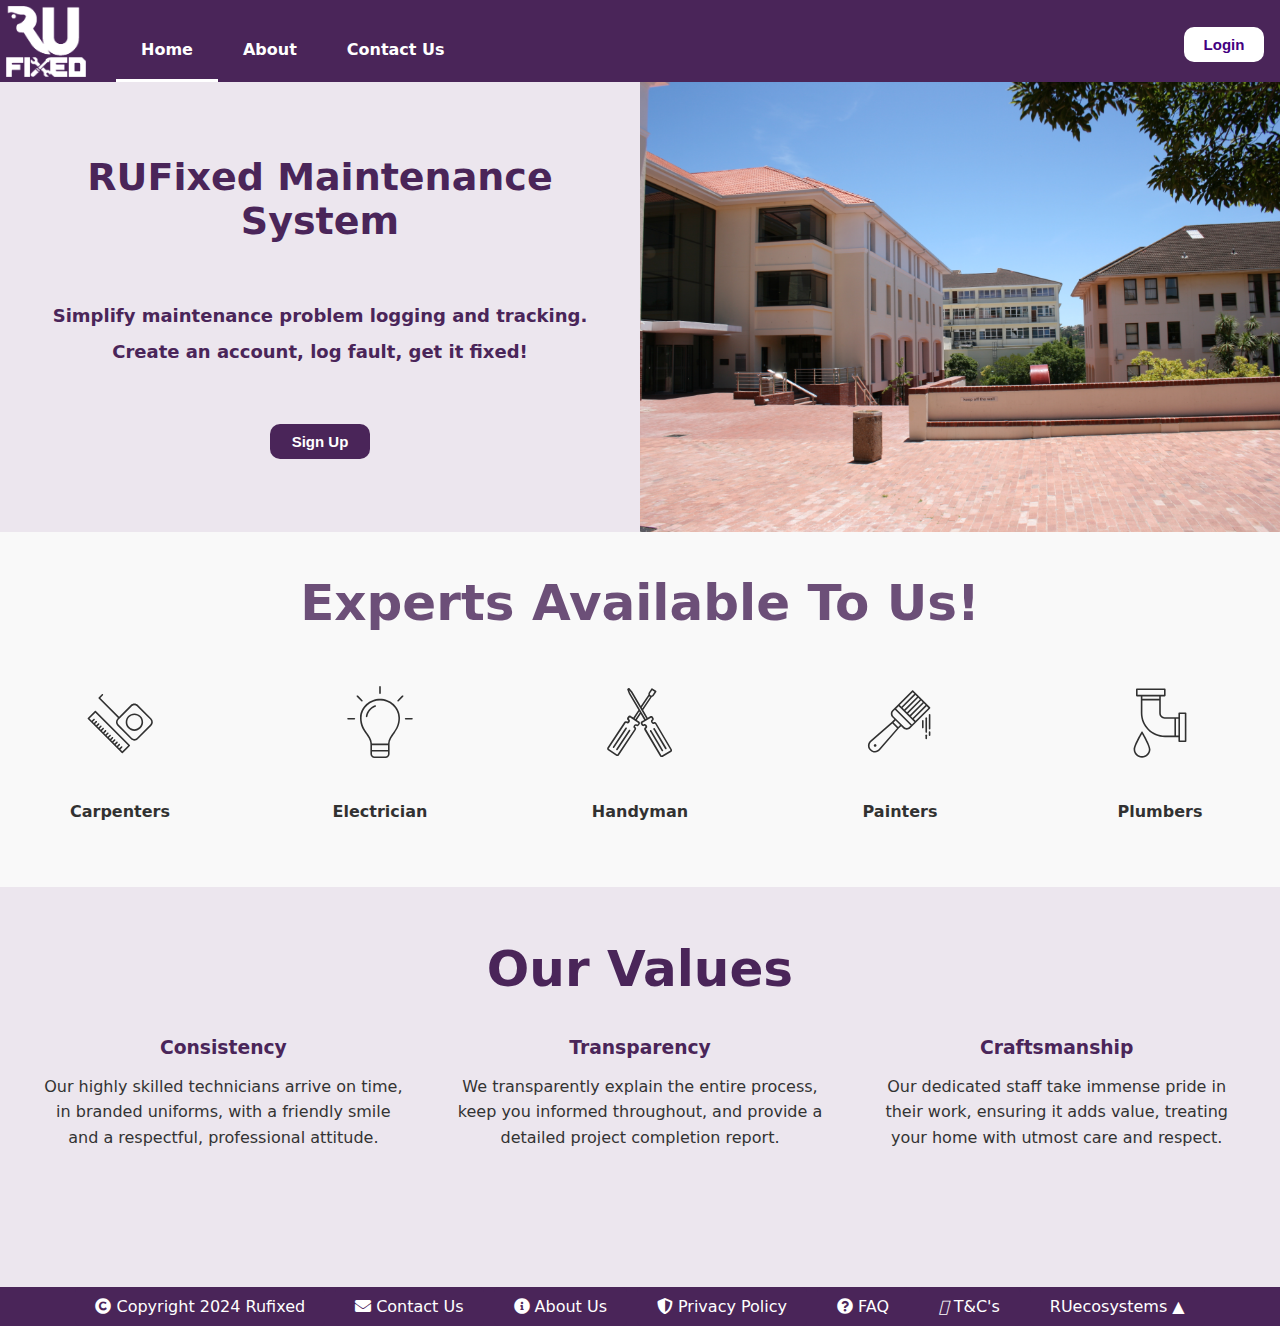
<file: index.html>
<!DOCTYPE html>
<html lang="en">

    <head>
        <meta charset="UTF-8">
        <meta name="viewport" content="width=device-width, initial-scale=1.0">
        <title>Home | RUfixed</title>
        <link rel="stylesheet" href="https://cdnjs.cloudflare.com/ajax/libs/font-awesome/5.15.4/css/all.min.css">
        <link rel="stylesheet" href="CSS/index.css">
        <script src="JS/script.js"></script>
        <link rel="icon" type="image/x-icon" href="images/rufixedlogo.png">
    </head>

    <body>
        <div id="loader" class="loader"></div>
        <!-- header start -->
        <header class="Header">
            <p class="toCenter"><a href="index.html"><img src="images/rufixedlogo.png" style="width: 80px; height:71px; padding-bottom: 1px;"></a></p>
            <div class="page-links">
                <div class="links"><a href="index.html"class="active">Home</a></div>
                <div class="links"><a href="about.html">About</a></div>
                <div class="links"><a href="contact.html">Contact Us</a></div>
                
            </div>
            <div class="hamburger">
                <input type="checkbox" id="check">
                <label for="check" class="checkbtn">
                  <i class="fas fa-bars"></i>
                </label>
                <div class="nav-mobile">
                  <a href="index.html">Home</a>
                  <a href="about.html">About</a>
                  <a href="contact.html">Contact Us</a>
                  <a href="log in/login.php">Login</a>
                </div>
            </div>
            <button class="log-in" onclick="window.location.href='log in/login.php'">Login</button>
        </header>
            
        </div>
    </header>
    <!-- header end -->

    <section class="Banner">
        <!-- text container -->
        <div class="Banner-text">
            <h1>RUFixed Maintenance <br> System</h1>
            <p>
                <b>
                    Simplify maintenance problem logging and tracking. <br><br>
                    Create an account, log fault, get it fixed!
                </b>
            </p>
            <!-- Sign up banner button  -->
            <button class="Sign-up"><a href="log in/signup/signup.html">Sign Up</a></button>
        </div>

        <!-- Carousel container -->
        <div class="carousel-container">
            <div class="carousel-images">
                <!-- Individual images in the carousel -->
                <img src="images/Rhodes Picture1.jpg" width="800" height="342"
                    alt="Image 1">
                <img src="images/Rhodes Picture2.jpeg" width="800" height="342"
                    alt="Image 2">
                <img src="images/Rhodes Picture3.jpg" width="800" height="342"
                    alt="Image 3">
            </div>
        </div>

    </section>
    <!-- banner end -->

    <!-- experts section below banner -->
    <section class="Expert">
        <h2 id="Heading">Experts Available To Us!</h2>
        <div class="Expert1">
            <div class="experts"><img src="images/carpenter.svg" alt="carpenter"
                    width=100px
                    height=100px><br><p><strong>Carpenters</strong></p></div>
            <div class="experts"><img src="images/electrician..svg"
                    alt="electrician"
                    width=100px
                    height=100px><br><p><strong>Electrician</strong></p></div>
            <div class="experts"><img src="images/handyman.svg" alt="handyman"
                    width=100px
                    height=100px><br><p><strong>Handyman</strong></p></div>
            <div class="experts"><img src="images/painter.svg" alt="painter"
                    width=100px
                    height=100px><br><p><strong>Painters</strong></p></div>
            <div class="experts"><img src="images/plumber.svg" alt="plumbers"
                    width=100px
                    height=100px><br><p><strong>Plumbers</strong></p></div>
        </div>
    </section>
    <!-- end of experts section -->

    <!-- start of values section -->
    <section class="Values">
        <h1 id="Heading1"><b>Our Values</b></h1>
        <div class="Container">
            <div class="VAL">
                <h3>Consistency</h3>
                <p>Our highly skilled technicians arrive on time, in branded
                    uniforms, with a friendly smile and a respectful,
                    professional attitude.</p>
            </div>
            <div class="VAL">
                <h3>Transparency</h3>
                <p>We transparently explain the entire process, keep you
                    informed throughout, and provide a detailed project
                    completion report.</p>
            </div>
            <div class="VAL">
                <h3>Craftsmanship</h3>
                <p>Our dedicated staff take immense pride in their work,
                    ensuring it adds value, treating your home with utmost care
                    and respect.</p>
            </div>
        </div>
    </section>
    <!-- end of values section -->

    <!-- Footer Section -->
    <section class="footer">
        <footer><!-- Footer Section -->
            <div class="footer-container">
                <div class="footer-buttons">
                    <span class="footer-btn"><i class="fas fa-copyright"></i> Copyright 2024 Rufixed</span>
                    <a href="contact.html" class="footer-btn"><i class="fas fa-envelope"></i> Contact Us</a>
                    <a href="about.html" class="footer-btn"><i class="fas fa-info-circle"></i> About Us</a>
                    <a href="Privacy/privacy.html" class="footer-btn"><i class="fas fa-shield-alt"></i> Privacy Policy</a>
                    <a href="FAQ/faq.html" class="footer-btn"><i class="fas fa-question-circle"></i> FAQ</a>
                    <a href="tandc.html" class="footer-btn"><i class="fa-solid fa-book"></i>T&C's</a>
                    <div class="footer-dropdown">
                        <a href="#" class="footer-btn dropdown-btn">RUecosystems</a>
                        <div class="dropdown-content">
                            <a href="https://ross.ru.ac.za/">ROSS</a>
                            <a href="https://ruconnected.ru.ac.za/login/index2.php">RuConnected</a>
                            <a href="https://www.ru.ac.za/library/">RUlibrary</a>
                        </div>
                    </div>
                </div>
            </div>
    </section>
         <!--End of Footer-->

        <!--for the pictures on the img carousel add maintenance pictures -->
    </body>

</html>
</file>
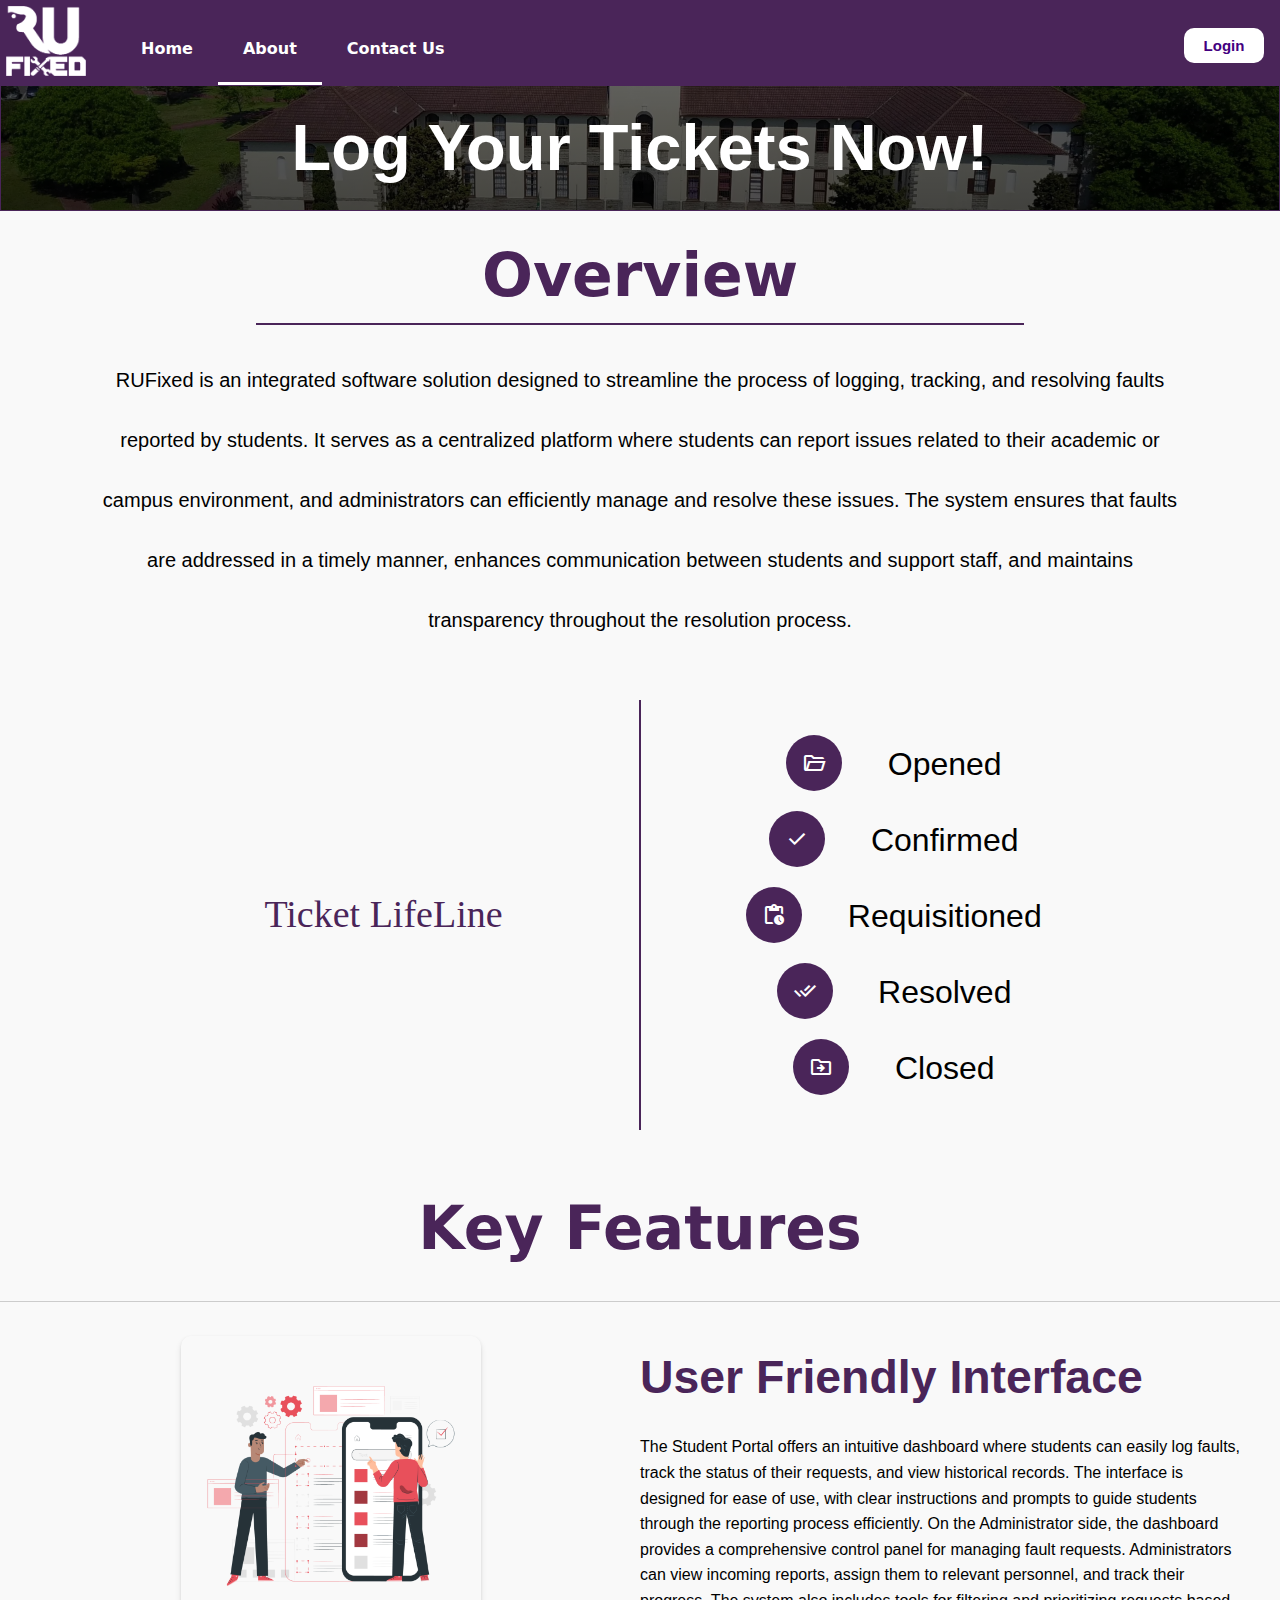
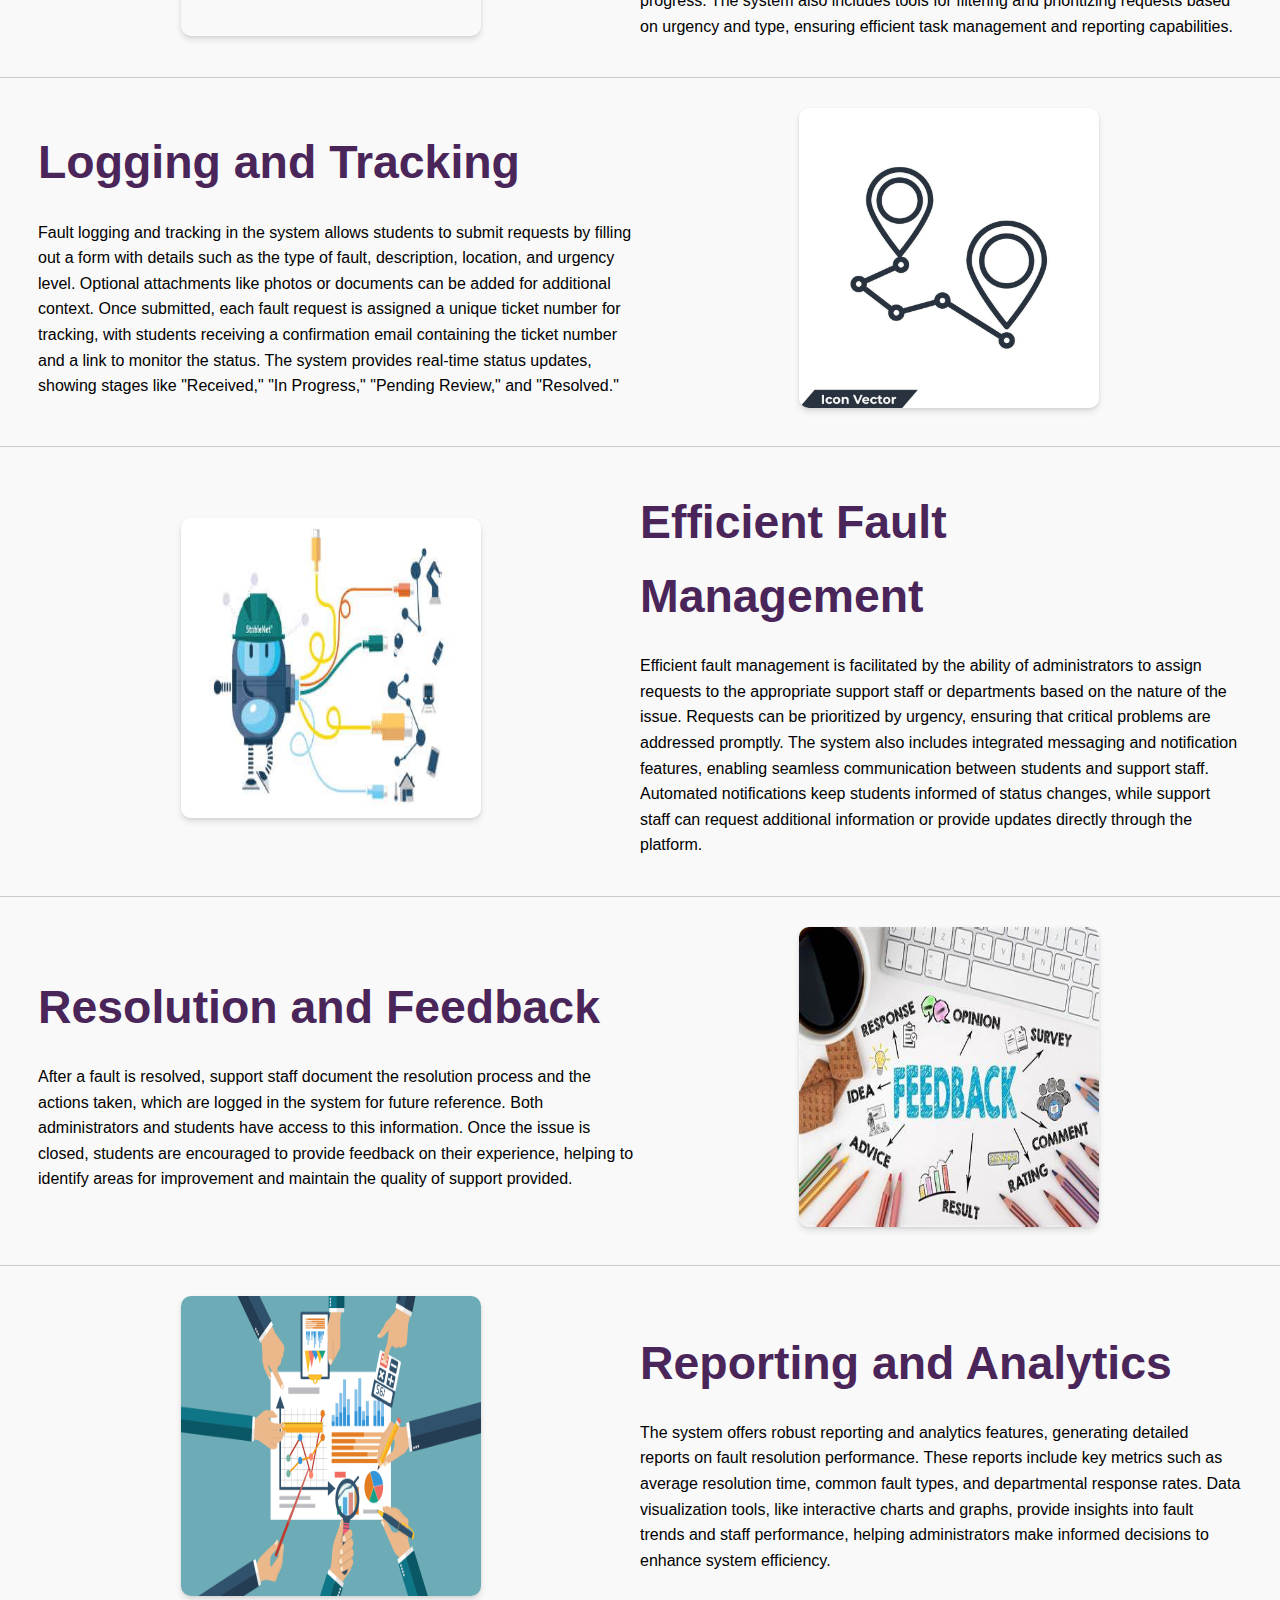
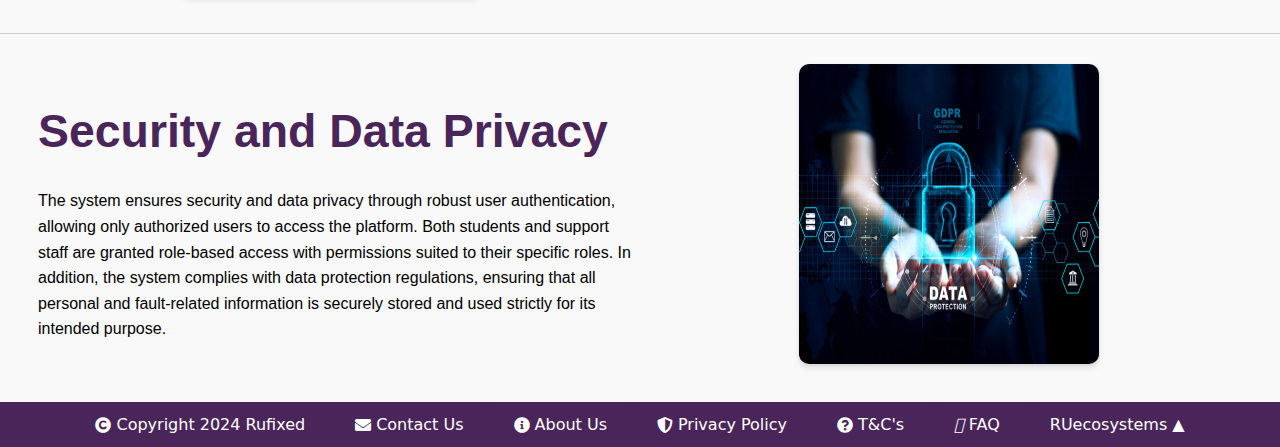
<file: about.html>
<!DOCTYPE html>
<html lang="en">
    <head>
        <meta charset="UTF-8">
        <meta name="viewport" content="width=device-width, initial-scale=1.0">
        <title>About | RUfixed</title>
        <link rel="stylesheet" href="https://cdnjs.cloudflare.com/ajax/libs/font-awesome/5.15.4/css/all.min.css">
        <link rel="stylesheet" href="https://fonts.googleapis.com/css2?family=Material+Symbols+Outlined:opsz,wght,FILL,GRAD@20..48,100..700,0..1,-50..200"/>
        <link rel="stylesheet" href="CSS/about.css">
        <link rel="stylesheet" href="CSS/index.css">
        <script src="JS/script.js"></script>
        <link rel="icon" type="image/x-icon" href="images/rufixedlogo.png">
    </head>
    <body>
        <div id="loader" class="loader"></div>
        <header class="Header">
            <p class="toCenter"><a href="index.html"><img src="images/rufixedlogo.png" style="width: 80px; height:71px; padding-bottom: 1px;"></a></p>
            <div class="page-links">
                <div class="links"><a href="index.html">Home</a></div>
                <div class="links"><a href="about.html"class="active">About</a></div>
                <div class="links"><a href="contact.html">Contact Us</a></div>
                
            </div>
            <div class="hamburger">
                <input type="checkbox" id="check">
                <label for="check" class="checkbtn">
                  <i class="fas fa-bars"></i>
                </label>
                <div class="nav-mobile">
                  <a href="index.html">Home</a>
                  <a href="about.html">About</a>
                  <a href="contact.html">Contact Us</a>
                  <a href="log in/login.php">Login</a>
                </div>
            </div>
            <button class="log-in" onclick="window.location.href='log in/login.php'">Login</button>
        </header>
        
        <section class="banner">
            <h1 id="bannerHead">Log Your Tickets Now!</h1>
        </section>

        <section>
            <div class="OverView">
                <h1 class="Heading">Overview</h1>
                <hr>
                <p id="text1">RUFixed is an integrated software solution
                    designed to streamline the process of logging, tracking, and
                    resolving faults reported by students. It serves as a
                    centralized platform where students can report issues
                    related to their academic or campus environment, and
                    administrators can efficiently manage and resolve these
                    issues. The system ensures that faults are addressed in a
                    timely manner, enhances communication between students and
                    support staff, and maintains transparency throughout the
                    resolution process.
                </p>
            </div>

            <section class="How">
                <h1>Ticket LifeLine</h1>
                <div class="spacer"></div>
                <div class="lifeline">
                    <div class="column">
                        <div class="steps">
                            <span class="material-symbols-outlined">folder_open</span>
                            <h1>Opened</h1>
                        </div>
                        <div class="steps">
                            <span class="material-symbols-outlined">check</span>
                            <h1>Confirmed</h1>
                        </div>
                        <div class="steps">
                            <span class="material-symbols-outlined">pending_actions</span>
                            <h1>Requisitioned</h1>
                        </div>
                        <div class="steps">
                            <span class="material-symbols-outlined">done_all</span>
                            <h1>Resolved</h1>
                        </div>
                        <div class="steps">
                            <span class="material-symbols-outlined">drive_file_move</span>
                            <h1>Closed</h1>
                        </div>
                    </div>
                </div>
            </section>

            <article class="Features">
                <h1 class="Heading">Key Features</h1>
                <br>
                <figure class="featurette">
                    <div class="featurette-image">
                        <img id = "Image1" src="images/UserFriendly.png">
                    </div>
                    <figcaption class="featurette-content">
                        <h1 class="featurette-heading">User Friendly Interface</h1>
                        <p>The Student Portal offers an intuitive dashboard
                            where students can easily log faults, track the
                            status of their requests, and view historical
                            records. The interface is designed for ease of use,
                            with clear instructions and prompts to guide
                            students through the reporting process efficiently.
                            On the Administrator side, the dashboard provides a
                            comprehensive control panel for managing fault
                            requests. Administrators can view incoming reports,
                            assign them to relevant personnel, and track their
                            progress. The system also includes tools for
                            filtering and prioritizing requests based on urgency
                            and type, ensuring efficient task management and
                            reporting capabilities.</p>
                    </figcaption>
                </figure>
                <figure class="featurette">
                    <figcaption class="featurette-content">
                        <h1 class="featurette-heading">Logging and Tracking</h1>
                        <p>Fault logging and tracking in the system allows
                            students to submit requests by filling out a form
                            with details such as the type of fault, description,
                            location, and urgency level. Optional attachments
                            like photos or documents can be added for additional
                            context. Once submitted, each fault request is
                            assigned a unique ticket number for tracking, with
                            students receiving a confirmation email containing
                            the ticket number and a link to monitor the status.
                            The system provides real-time status updates,
                            showing stages like "Received," "In Progress,"
                            "Pending Review," and "Resolved."</p>
                    </figcaption>
                    <div  class="featurette-image">
                        <img id = "Image1" src="images/tracking.jpg">
                    </div>

                </figure>

                <figure class="featurette">
                    <div  class="featurette-image">
                        <img id = "Image1" src="images/FAULT MANAGEMENT.jpg"
                            alt="Fault management">
                    </div>
                    <figcaption class="featurette-content">
                        <h1 class="featurette-heading">Efficient Fault Management</h1>
                        <p>Efficient fault management is facilitated by the
                            ability of administrators to assign requests to the
                            appropriate support staff or departments based on
                            the nature of the issue. Requests can be prioritized
                            by urgency, ensuring that critical problems are
                            addressed promptly. The system also includes
                            integrated messaging and notification features,
                            enabling seamless communication between students and
                            support staff. Automated notifications keep students
                            informed of status changes, while support staff can
                            request additional information or provide updates
                            directly through the platform.</p>
                    </figcaption>
                </figure>
                <figure class="featurette">
                    <figcaption class="featurette-content">
                        <h1 class="featurette-heading">Resolution and Feedback</h1>
                        <p>
                            After a fault is resolved, support staff document
                            the resolution process and the actions taken, which
                            are logged in the system for future reference. Both
                            administrators and students have access to this
                            information. Once the issue is closed, students are
                            encouraged to provide feedback on their experience,
                            helping to identify areas for improvement and
                            maintain the quality of support provided.
                        </p>
                    </figcaption>
                    <div  class="featurette-image">
                        <img id = "Image1" src="images/feedback.jpeg" alt="feedback">
                    </div>
                </figure>
                <figure class="featurette">
                    <div  class="featurette-image">
                        <img id = "Image1" src="images/reporting.png"
                            alt="Reporting and analytics">
                    </div>
                    <figcaption class="featurette-content">
                        <h1 class="featurette-heading">Reporting and Analytics</h1>
                        <p>The system offers robust reporting and analytics
                            features, generating detailed reports on fault
                            resolution performance. These reports include key
                            metrics such as average resolution time, common
                            fault types, and departmental response rates. Data
                            visualization tools, like interactive charts and
                            graphs, provide insights into fault trends and staff
                            performance, helping administrators make informed
                            decisions to enhance system efficiency.</p>

                    </figcaption>
                </figure>
                <figure class="featurette">
                    <figcaption class="featurette-content">
                        <h1 class="featurette-heading">Security and Data Privacy</h1>
                        <p>The system ensures security and data privacy through
                            robust user authentication, allowing only authorized
                            users to access the platform. Both students and
                            support staff are granted role-based access with
                            permissions suited to their specific roles. In
                            addition, the system complies with data protection
                            regulations, ensuring that all personal and
                            fault-related information is securely stored and
                            used strictly for its intended purpose.</p>
                    </figcaption>
                
                <div class="featurette-image">
                    <img id = "Image1" src="images/private.jpg" alt="Protection">
                </div>
            </figure>
            </article>

        </section>

        <section class="footer">
            <footer><!-- Footer Section -->
                <div class="footer-container">
                    <div class="footer-buttons">
                        <a href="#" class="footer-btn"><i class="fas fa-copyright"></i> Copyright 2024 Rufixed</a>
                        <a href="contact.html" class="footer-btn"><i class="fas fa-envelope"></i> Contact Us</a>
                        <a href="about.html" class="footer-btn"><i class="fas fa-info-circle"></i> About Us</a>
                        <a href="Privacy/privacy.html" class="footer-btn"><i class="fas fa-shield-alt"></i> Privacy Policy</a>
                        <a href="tandc.html" class="footer-btn"><i class="fas fa-question-circle"></i> T&C's</a>                       
                        <a href="FAQ/faq.html" class="footer-btn"><i class="fa-solid fa-book"></i> FAQ</a>                       
                        <div class="footer-dropdown">
                            <a href="#" class="footer-btn dropdown-btn">RUecosystems</a>
                            <div class="dropdown-content">
                                <a href="https://ross.ru.ac.za/">ROSS</a>
                                <a href="https://ruconnected.ru.ac.za/login/index2.php">RuConnected</a>
                                <a href="https://www.ru.ac.za/library/">RUlibrary</a>
                            </div>
                        </div>
                    </div>
                </div>
        </section>

        </body>
    </html>
</file>
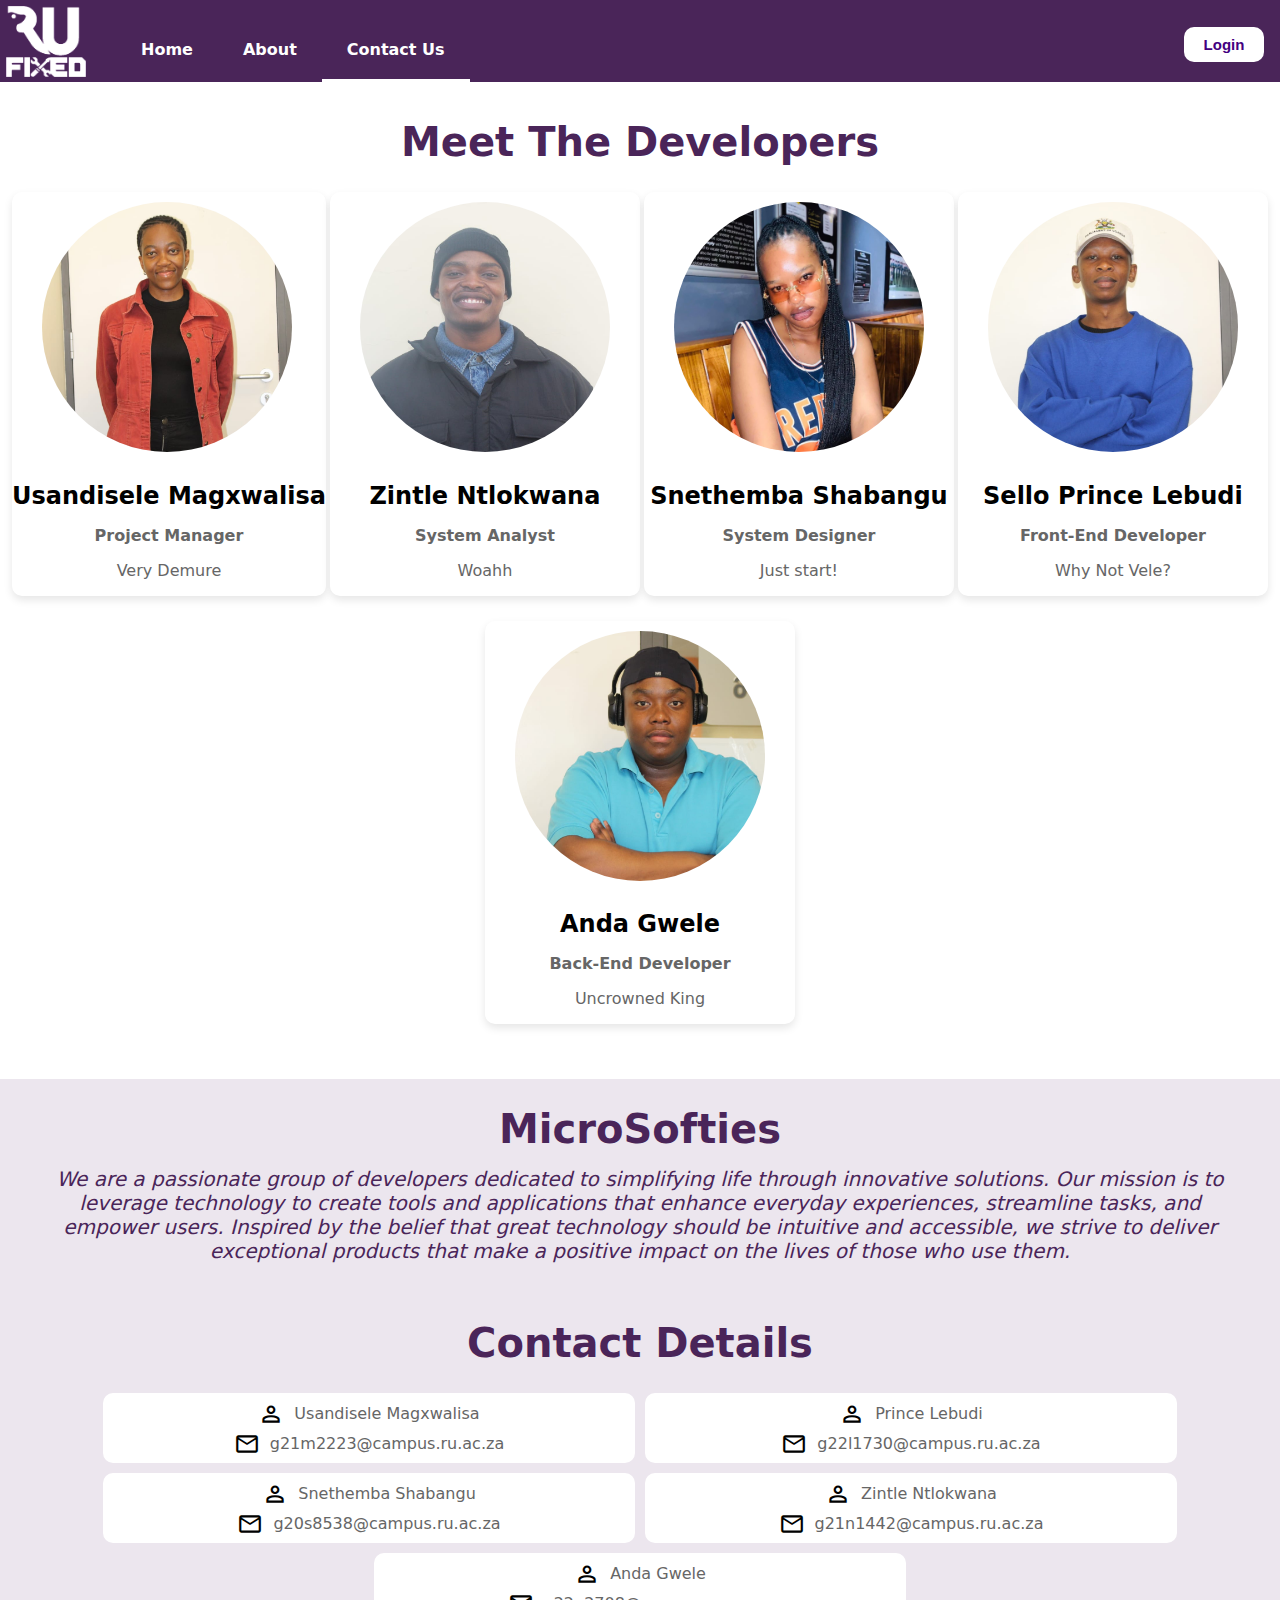
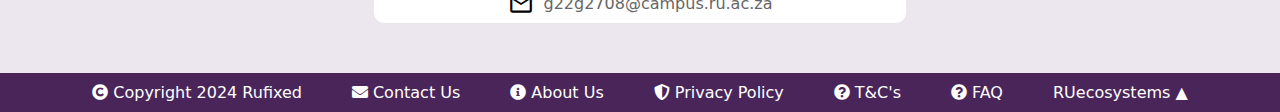
<file: contact.html>
<!DOCTYPE html>
<html>
<head>
    <meta charset="UTF-8">
    <meta name="viewport" content="width=device-width, initial-scale=1.0">
    <title>Contact Us | RUfixed</title>
    <link rel="stylesheet" href="CSS/index.css">
    <link rel="stylesheet" href="CSS/contact.css">
    <link rel="stylesheet" href="https://cdnjs.cloudflare.com/ajax/libs/font-awesome/5.15.4/css/all.min.css">
    <link rel="stylesheet" href="https://fonts.googleapis.com/css2?family=Material+Symbols+Outlined:opsz,wght,FILL,GRAD@20..48,100..700,0..1,-50..200" />
    <link rel="icon" type="image/x-icon" href="images/rufixedlogo.png">
    <script src="JS/script.js"></script>
</head>
<body>
    <div id="loader" class="loader"></div>
    <header class="Header">
        <p class="toCenter"><a href="index.html"><img src="images/rufixedlogo.png" style="width: 80px; height:71px; padding-bottom: 1px;"></a></p>
        <div class="page-links">
            <div class="links"><a href="index.html">Home</a></div>
            <div class="links"><a href="about.html">About</a></div>
            <div class="links"><a href="contact.html"class="active">Contact Us</a></div>
            
        </div>
        <div class="hamburger">
            <input type="checkbox" id="check">
            <label for="check" class="checkbtn">
              <i class="fas fa-bars"></i>
            </label>
            <div class="nav-mobile">
              <a href="index.html">Home</a>
              <a href="about.html">About</a>
              <a href="contact.html">Contact Us</a>
              <a href="log in/login.php">Login</a>
            </div>
        </div>
        <button class="log-in" onclick="window.location.href='log in/login.php'">Login</button>
    </header>
    
    <main>
      <section class="team">
        <h1 class="heading">Meet The Developers</h1>
        <div class="team-container">
            <figure class="member">
                <div class="image-wrapper">
                    <img src="images/usa images.jpg"
                        alt="Usandisele Magxwalisa">
                </div>
                <figcaption>
                    <h2>Usandisele Magxwalisa</h2>
                    <p><strong>Project Manager</strong></p>
                    <p>Very Demure</p>
                </figcaption>
            </figure>
            <figure class="member">
                <div class="image-wrapper">
                    <img src="images/zintle.jpg" alt="Zinle Ntlokwana">
                </div>
                <figcaption>
                    <h2>Zintle Ntlokwana</h2>
                    <p><strong>System Analyst</strong></p>
                    <p>Woahh</p>
                </figcaption>
            </figure>
            <figure class="member">
                <div class="image-wrapper">
                    <img src="images/sne.jpg" alt="Snethemba Shabangu">
                </div>
                <figcaption>
                    <h2>Snethemba Shabangu</h2>
                    <p><strong>System Designer</strong></p>
                    <p>Just start!</p>
                </figcaption>
            </figure>
            <figure class="member">
                <div class="image-wrapper">
                    <img src="images/prince images.jpg"
                        alt="Sello Prince Lebudi">
                </div>
                <figcaption>
                    <h2>Sello Prince Lebudi</h2>
                    <p><strong>Front-End Developer</strong></p>
                    <p>Why Not Vele?</p>
                </figcaption>
            </figure>
            <figure class="member">
                <div class="image-wrapper">
                    <img src="images/Anda Images.jpg" alt="Anda Gwele">
                </div>
                <figcaption>
                    <h2>Anda Gwele</h2>
                    <p><strong>Back-End Developer</strong></p>
                    <p>Uncrowned King</p>
                </figcaption>
            </figure>
        </div>
      </section>

      <div class="motivation">
        <h1 class="heading motivHeader">MicroSofties</h1>
        <p>
          We are a passionate group of developers dedicated to simplifying life through innovative solutions. Our mission is to leverage technology to create tools and applications that enhance everyday experiences, streamline tasks, and empower users. Inspired by the belief that great technology should be intuitive and accessible, we strive to deliver exceptional products that make a positive impact on the lives of those who use them.
        </p>
        <h1 class="heading motivHeader2">Contact Details</h1>
        <div class="details">
          <div class="person">
            <span class="material-symbols-outlined">person</span><p>Usandisele Magxwalisa</p><br>
            <span class="material-symbols-outlined">mail</span><p>g21m2223@campus.ru.ac.za</p>
          </div>
          <div class="person">
            <span class="material-symbols-outlined">person</span><p>Prince Lebudi</p><br>
            <span class="material-symbols-outlined">mail</span><p>g22l1730@campus.ru.ac.za</p>
          </div>
          <div class="person">
            <span class="material-symbols-outlined">person</span><p>Snethemba Shabangu</p><br>
            <span class="material-symbols-outlined">mail</span><p>g20s8538@campus.ru.ac.za</p>
          </div>
          <div class="person">
            <span class="material-symbols-outlined">person</span><p>Zintle Ntlokwana</p><br>
            <span class="material-symbols-outlined">mail</span><p>g21n1442@campus.ru.ac.za</p>
          </div>
          <div class="person">
            <span class="material-symbols-outlined">person</span><p>Anda Gwele</p><br>
            <span class="material-symbols-outlined">mail</span><p>g22g2708@campus.ru.ac.za</p>
          </div>
        </div>
      </div>
    </main>

      <section class="footer">
        <footer><!-- Footer Section -->
            <div class="footer-container">
                <div class="footer-buttons">
                    <a href="#" class="footer-btn"><i class="fas fa-copyright"></i> Copyright 2024 Rufixed</a>
                    <a href="contact.html" class="footer-btn"><i class="fas fa-envelope"></i> Contact Us</a>
                    <a href="about.html" class="footer-btn"><i class="fas fa-info-circle"></i> About Us</a>
                    <a href="Privacy/privacy.html" class="footer-btn"><i class="fas fa-shield-alt"></i> Privacy Policy</a>
                    <a href="tandc.html" class="footer-btn"><i class="fas fa-question-circle"></i> T&C's</a>     
                    <a href="FAQ/faq.html" class="footer-btn"><i class="fas fa-question-circle"></i> FAQ</a>

                    <div class="footer-dropdown">
                        <a href="#" class="footer-btn dropdown-btn">RUecosystems</a>
                        <div class="dropdown-content">
                            <a href="https://ross.ru.ac.za/">ROSS</a>
                            <a href="https://ruconnected.ru.ac.za/login/index2.php">RuConnected</a>
                            <a href="https://www.ru.ac.za/library/">RUlibrary</a>
                        </div>
                    </div>
                </div>
            </div>
    </section>
</body>


</html>
</file>
<file: CSS/index.css>
/* General Body Styling */
body {
    margin: 0;
    padding: 0;
    box-sizing: border-box;
    background-color: #f9f9f9;
}

/* Loader */
#loader {
    border: 12px solid #4A2559;
    border-radius: 50%;
    border-top: 12px solid white;
    width: 70px;
    height: 70px;
    animation: spin 1s linear infinite;
}

.loader {
    position: absolute;
    top: 0;
    bottom: 0;
    left: 0;
    right: 0;
    margin: auto;
}

@keyframes spin {
    100% {
        transform: rotate(360deg);
    }
}

/* Header Styling */
.Header {
    /*colours the background header to white*/
    background-color: #4A2559;
    padding: 6px;
    padding-bottom: 0%;
    box-shadow: 0.5px 0px 10px rgb(0, 0, 0, 0.7);
}

.Header {
    /*Aligns contents horizontally and spaces contents out evenly*/
    display: flex;
    justify-content: space-between;
    /*padding: 20px 10px;*/
}

.Header a {
    padding-right: 30px;
}

.page-links {
    /*flex container for the links*/
    display: flex;
    flex: 2;
    align-self: flex-end;
}

.page-links a {
    /*Styles each <a> tag and styles the underline and the border bottom */
    font-weight: bold;
    text-decoration: none;
    color: white;
    padding: 20px 25px;
    font-family: system-ui, -apple-system, BlinkMacSystemFont, 'Segoe UI', Roboto, Oxygen, Ubuntu, Cantarell, 'Open Sans', 'Helvetica Neue', sans-serif;
    font-size: 16px;
    display: inline-block;
    border-bottom: 3px solid transparent;
    /* Initial state without underline */
    transition: border-color 0.3s ease;
}

.page-links a:hover,
.page-links a.active {
    /*underline shows up on default page and the link you hover above*/
    border-bottom: 3px solid white;
}

.hamburger {
    display: none;
}

.toCenter {
    margin: 0;
}

.log-in {
    background-color: white;
    color: #430080;
    font-size: 15px;
    font-weight: 600;
    border: none;
    padding: 9px;
    width: 80px;
    border-radius: 10px;
    margin: auto;
    margin-right: 10px;
}

.log-in:hover {
    background-color: #4A2559;
    color: #ECE6EE;
    transition: all 0.3s linear;
    }

/* Banner Section */
section.Banner {
    display: flex;
    flex-wrap: wrap;
    padding: 0;
    background-color: #ECE6EE;
    justify-content: space-between;
    text-align: center;
    height: 50vh; /* Ensure the banner takes up the full viewport height */
}

.Banner-text {
    flex: 1;
    display: flex;
    flex-direction: column;
    justify-content: center;
    align-items: center;
    text-align: center;
    width: 50%; /* Adjusted to take half the width */
    height: 100%;
}

.Banner-text p { /* If you have text elements */
    line-height: 1; /* Adjust this value for line spacing */
}

.Banner h1 {
    font-family: system-ui, -apple-system, BlinkMacSystemFont, 'Segoe UI', Roboto, Oxygen, Ubuntu, Cantarell, 'Open Sans', 'Helvetica Neue', sans-serif;
    font-size: 38px;
    color: #4a2559;
    margin: auto;
}

.Banner p {
    font-family: system-ui, -apple-system, BlinkMacSystemFont, 'Segoe UI', Roboto, Oxygen, Ubuntu, Cantarell, 'Open Sans', 'Helvetica Neue', sans-serif;
    font-size: 18px;
    color: #4a2559;
    margin: auto;
}

.Banner h1, .Banner p {
    margin-bottom: -10px;
    padding: 0px 20px 0px 20px;
}

.Sign-up {
    padding: 9px;
    font-size: 15px;
    border-radius: 10px;
    font-weight: bold;
    background-color: #4a2559;
    color: #ffffff;
    border: none;
    width:100px;
    margin: auto;
}
.Sign-up a{
    color:white;
    text-decoration: none;
}
.Sign-up:hover{
    background-color: #ece6ee;
    color: #4A2559;
    transition: all 0.3s linear;
}
.Sign-up:hover a{
    color:#430080;
}

/* Carousel Styling */
.carousel-container {
    flex: 1;
    display: flex;
    align-items: center;
    justify-content: center;
    overflow: hidden;
    height: 100%; /* Full height of the banner */
    width: 100%; /* Take up half the width */
    margin-right: 0;
    margin-bottom: 0;
  
}

.carousel-images {
    display: flex;
    transition: transform 5s ease-in-out;
    width: 100%;
    height: 100%;
}

.carousel-images img {
    width: 100%;
    height: 100%; /* Ensure images fill the container */
    object-fit: cover; /* Maintain aspect ratio while covering the container */
    flex-shrink: 0;
}

@keyframes slide {
    0% { transform: translateX(0); }
    33% { transform: translateX(-100%); }
    66% { transform: translateX(-200%); }
    100% { transform: translateX(0); }
}

.carousel-images {
    animation: slide 15s infinite;
}


/* Responsive Design */
@media (max-width: 768px) {
    .Header {
        justify-content: space-between;
        align-items: center;
    }

    .toCenter {
        text-align: center;
    }

    .page-links {
        display: none;
    }

    .hamburger {
        display: block;
        color: white;
        height: fit-content;
        display: flex;
        flex-direction: column;
        justify-content: center;
        align-items: center;
    }

    .nav-mobile {
        display: none;
        transition: all 0.2s linear;
    }

    #check:checked ~ .nav-mobile {
        display: flex;
        flex-direction: column;
        justify-content: center;
        align-items: center;
        text-align: center;
    }

    .nav-mobile {
        position: absolute;
        top: 5.12rem;
        width: 100%;
        background-color: #4A2559;
        z-index: 1;
        left: 0;
    }


    .nav-mobile a {
    color: white;
    display: block;
    padding: 0;
    margin: 0;
    padding: 15px 0px;
    text-decoration: none;
    font-family: system-ui, -apple-system, BlinkMacSystemFont, 'Segoe UI', Roboto, Oxygen, Ubuntu, Cantarell, 'Open Sans', 'Helvetica Neue', sans-serif;
    font-weight: 500;
    font-size: 18px;
    width: 100%;
    transition: all 0.3s ease;
    }

    .nav-mobile a:hover {
        background-color: #5d376c;;
    }
    
    /* hide checkbox */
    #check {
    position: absolute;
    opacity: 0;
    width: 0; 
    height: 0;
    }

    .checkbtn {
        padding-right: 13px;
    }

    .checkbtn i {
        font-size: 30px;
    }

    .carousel-container {
        display: none;
    }

    .Banner {
        background-image: url('../images/rhodes2_2.jpg');
        height: fit-content;
    }

    .Banner-text p,  .Banner-text h1 {
        color: #ece6ee;
        margin-bottom: -50px;
    }

    .Banner-text h1 {
        font-size: 32px;
        
    }

    .log-in {
        display: none;
    }
    
}
/*
@media (max-width: 480px) {
    .Header {
        padding: 10px 5px;
    }

    .page-links a {
        font-size: 14px;
        padding: 8px 0;
    }

    .Header .login {
        padding: 10px;
        font-size: 14px;
    }

    .Banner h1 {
        font-size: 24px;
    }

    .Banner p {
        font-size: 14px;
    }

    .Banner input {
        padding: 10px;
        font-size: 14px;
    }

    .carousel-images img {
        height: 200px;
    }
}
*/

/* Expert Section */
.Expert {
    background-repeat: no-repeat;
    background-size: cover;
    z-index: 1;
    opacity: 80%;
    padding-bottom: 50px;
}

.Expert1 {
    font-family: system-ui, -apple-system, BlinkMacSystemFont, 'Segoe UI', Roboto, Oxygen, Ubuntu, Cantarell, 'Open Sans', 'Helvetica Neue', sans-serif;
    display: flex;
    flex-wrap: wrap;
    justify-content: space-around;
    gap: 20px;
    background: none;
}

#Heading {
    margin-bottom: 50px;
    color:#4A2559;
    font-family: system-ui, -apple-system, BlinkMacSystemFont, 'Segoe UI', Roboto, Oxygen, Ubuntu, Cantarell, 'Open Sans', 'Helvetica Neue', sans-serif;
    font-size: 50px;
    text-align: center;
    font-size: 50px;
    z-index: 2;
}

.experts {
    text-align: center;
    flex: 1 1 150px;
}

.experts img {
    transition: transform 0.3s ease;
}

.experts img:hover {
    transform: scale(1.2);
}

/* Values Section */
.Values {
    background-color: #ece6ee;
    text-align: center;
    padding: 20px;
    padding-bottom: 120px;
}

#Heading1 {
    color: #4A2559;
    font-family: system-ui, -apple-system, BlinkMacSystemFont, 'Segoe UI', Roboto, Oxygen, Ubuntu, Cantarell, 'Open Sans', 'Helvetica Neue', sans-serif;
    font-size: 50px;
    margin-bottom: 20px;
}

.Container {
    display: flex;
    justify-content: center;
    flex-wrap: wrap;
    gap: 50px;
    max-width: 1200px;
    margin: 0 auto;
    padding: 0 20px;
    font-family: system-ui, -apple-system, BlinkMacSystemFont, 'Segoe UI', Roboto, Oxygen, Ubuntu, Cantarell, 'Open Sans', 'Helvetica Neue', sans-serif;
}

.VAL {
    flex: 1 1 250px;
    text-align: center;
}

.VAL h3 {
    color: #4A2559;
    margin-bottom: 10px;
}

.VAL p {
    color: #333;
    line-height: 1.6;
}

/* Footer Styling */
.footer {
    font-family: system-ui, -apple-system, BlinkMacSystemFont, 'Segoe UI', Roboto, Oxygen, Ubuntu, Cantarell, 'Open Sans', 'Helvetica Neue', sans-serif;
    background-color: #4A2559;
    /* Footer background color */
    color: #333;
    width:100%;             
}

.footer-container {
    display: flex;
    justify-content: center;
    align-items: center;
}

.footer-buttons {
    display: flex;
    gap: 10px;
}

.footer-btn {
    background-color: #4A2559;
    /* Same color as footer background */
    color: white;
    /* Dark text color for contrast */
    padding: 10px 20px;
    text-align: center;
    font-size: 16px;
    cursor: pointer;
    border-radius: 5px;
    display: flex;
    align-items: center;
    gap: 5px;
    text-decoration: none;
}

.footer-btn i {
    font-size: 16px;
}

.footer-btn:hover {
    color: darkgray;
    transition: all 0.3s linear;
    /* No change in background or text color on hover */
}

/* Dropdown Styling */
.footer-dropdown {
    position: relative;
    display: inline-block;
}

.dropdown-btn::after {
    content: "▲";
}

.dropdown-content {
    display: none;
    position: absolute;
    background-color: #7F3E93;
    /* Same color as footer background */
    min-width: 160px;
    /*z-index: 1;*/
    border-radius: 5px;
    bottom: 100%;      /*this makes the nav move up instead of down*/      
    left: 0;
}

.dropdown-content a {
    color: white;
    /* Dark text color for contrast */
    padding: 10px 15px;
    display: block;
    text-align: center;
    border-bottom: 1px solid #333;
    /* Border color */
}

.dropdown-content a:hover {
    color: darkgray;
    /* No change in color on hover */
}

.footer-dropdown:hover .dropdown-content {
    display: block;
}

.footer-dropdown:hover .dropdown-btn {
    transition: all 0.3s linear;
    /* No change in color on hover */
}

/* Footer Responsiveness */
@media (max-width: 768px) {
    .footer {
        width: 100%;
        height: 100%;
    }

    .footer-buttons {
        display: flex;
        flex-wrap: wrap;
        justify-content: center;
    } 
}
</file>
<file: CSS/about.css>
/*banner styles*/
@keyframes blink{
    0% {
    opacity: 1;
    left: 0;
    }
    50% {
    opacity: 0;
    left: 50px;
    }
    100% {
    opacity: 1;
    left: 100px;
    }
   }

  /* body{
        background-color: #f9f9f9;
    }*/
.banner{
    background: linear-gradient(rgba(0, 0, 0, 0.6), rgba(0, 0, 0, 0.7)),
        url("../images/Rhodes_University.jpg") center/cover no-repeat;
    border: 1px solid #4A2559;
    height: max-content;
    background-repeat:no-repeat;
    background-size: cover;
    z-index: 1;
    margin-bottom: 16px;
}
#bannerHead{
    color:White;
    text-align: center;
    font-size: 65px;
    padding: 10px;
    animation: blink 3s infinite;
    z-index:2;
    }
/*end of banner styles */

.Heading{
    text-align: center;
    font-size: 60px;
    color:#4A2559;
    font-family:system-ui, -apple-system, BlinkMacSystemFont, 'Segoe UI', Roboto, Oxygen, Ubuntu, Cantarell, 'Open Sans', 'Helvetica Neue', sans-serif;    
}

@media only screen and (max-width: 769px) {
    .Heading {
        font-size: 40px;
    }
}

#text1, #text2{
    margin-left:30px;
    margin-right:30px;
    margin-top: 25px;
    text-align: center;
    line-height: 300%;
    font-size: 20px;
}

#text1 {
    padding: 0px 70px 0px 70px;
}
 
/*OverView section*/
hr {
    background: #4A2559;
    clear:both;
    float:none;
    width:60%;
    height:2px;
    border:none;
    margin: auto;
    
}
   /*features section*/
   /* General Styles */


/* Featurette Container */
.featurette {
    display: flex;
    align-items: center;
    padding: 30px;
    border-top: 1px solid #ccc;
}

/* Reverse the order of content and image for the second featurette */
.featurette-reverse {
    flex-direction: row-reverse;
}

/* Featurette Text Content */
.featurette-content {
    flex: 1;
    padding: 8px;
    
}

.featurette-heading {
    color: #4A2559;
    font-size: 2.9rem;
    font-weight: 600;
    margin-bottom: 20px;
}

h1 .featurette-heading{
    color: #4A2559;
}

.lead {
    font-size: 1.25rem;
    font-weight: 300;
}

#Image1{
    border-radius: 10px;
    box-shadow: 0 4px 6px rgba(0, 0, 0, 0.1), 
                0 1px 3px rgba(0, 0, 0, 0.08);
}

/* Featurette Image */
.featurette-image {
    flex: 1;
    text-align: center;
}

.featurette-image img {
    max-width: 100%;
    width:300px;
    height: 300px;
    border-radius: 10px;
}

.featurette-image:hover {
    transform: translateY(-6px);
    transition: all 0.3s ease;
}

/* Media Query for Mobile Responsiveness */
@media (max-width: 768px) {
.banner {
    height: fit-content;
}

.featurette {
    flex-direction: column;
    text-align: center;
    padding: 35px;
}

.featurette-reverse {
    flex-direction: column;
}
}

/*Ticket lifeline*/
@import url('https://fonts.googleapis.com/css2?family=Cormorant+Garamond:ital,wght@0,300;0,400;0,500;0,600;0,700;1,300;1,400;1,500;1,600;1,700&display=swap');

.How {
    display: flex;
    width: 80%;
    justify-content: center;
    padding: 20px;
    padding: 50px 0px 50px 0px;
    margin: auto;
}

.How > H1 {
    font-family: "Cormorant Garamond", serif;
    font-weight: 500;
    font-style: normal;
    font-size: 38px;
    color: #4A2559;
}

.How h1, .lifeline {
    flex: 1;
    align-content: center;
    text-align: center;
    padding: 15px;
}

.spacer {
    border: solid 1px #4A2559;
}

.column {
    display: flex;
    flex-direction: column;
    padding: 10px;
}

.steps > h1 {
    display: inline;
    font-weight: 500;
    margin-left: 16px;
}


.steps > span {
    background-color: #4A2559;
    color: white;
    border-radius: 50%;
    padding: 16px;
    margin: 10px;
    transition: all 0.28s ease;
}

.steps:hover > span {
    background-color: white;
    color: #4A2559;
    cursor: pointer;
    border: solid 1px lightgray;
    transform: translateY(-5px);
    margin: 0;
}

@media only screen and (max-width: 900px) {
    .steps {
        font-size: 12px;
    }
}

@media only screen and (max-width: 600px) {
    .How {
        flex-direction: column;
        width: 100%;
        padding: unset;
    }

    .How > h1 {
        font-family:system-ui, -apple-system, BlinkMacSystemFont, 'Segoe UI', Roboto, Oxygen, Ubuntu, Cantarell, 'Open Sans', 'Helvetica Neue', sans-serif;
        font-weight: 650;
    }

    .lifeline {
        padding: unset;
        padding-top: 15px;
    }

    .column {
        flex-direction: unset;
        font-size: 12px;
        width: 100%;
        overflow-x: scroll;
        scroll-behavior: smooth;
    }

    .column::-webkit-scrollbar {
        display: none; /* Chrome, Safari */
      }

    .steps > h1 {
        display: block;
        padding: 0px 18px;
        margin: 0;
    }

    .spacer {
        width: 50%;
        margin: auto;
        border: solid 0.125rem #4A2559;
        margin-top: 18px;
    }

}

* {
    margin: 0;
    padding: 0;
    box-sizing: border-box;
}

body {
    font-family: Arial, sans-serif;
    line-height: 1.6;
    background-color: #ECE6EE;
}
</file>
<file: CSS/contact.css>
/*meet the <team>*/
.team {
    text-align: center;
    margin-bottom: 10px;
    background-color: white;
    padding-bottom: 30px;
    padding-top: 10px;
}

.heading {
    font-size: 2.5em;
    color:#4A2559;
}

.team-container {
    display: flex;
    flex-wrap: wrap;
    margin-top: 25px;
    padding: 0px 10px;
}

.member {
    background-color: #fff;
    border-radius: 10px;
    box-shadow: 0 4px 8px rgba(0, 0, 0, 0.1);
    width: fit-content;
    margin: auto;
    margin-bottom: 25px;
    transition: transform 0.3s ease;
}

.member:hover {
    transform: translateY(-2px);
    box-shadow: 0 4px 8px rgba(74, 37, 89, 0.2);
}

.image-wrapper {
    padding: 10px;
    align-items: center;
    justify-content: center;
    width: 290px;
    height: 250px;
    overflow: hidden;
}

.image-wrapper img {
    width: 250px;
    height: 250px;
    border-radius: 50%;
    object-fit: cover;
}

h2 {
    font-size: 1.5em;
    margin-bottom: 10px;
}

p {
    font-size: 1em;
    color: #666;
}

html, body {
    background-color: #ece6ee;
    display: flex;
    flex-direction: column;
    height: 100%;
    font-family:system-ui, -apple-system, BlinkMacSystemFont, 'Segoe UI', Roboto, Oxygen, Ubuntu, Cantarell, 'Open Sans', 'Helvetica Neue', sans-serif;  
}

main {
    flex: 1;
}

.motivation > p {
    font-size: 20px;
    padding: 30px;
    font-weight: 500;
    font-style: italic;
    text-align:center;
    color: #4A2559;
}

.heading.motivHeader{
    text-align: center;
    margin-bottom: -35px;
}

.details {
    display: flex;
    justify-content: center;
    margin: auto;
    margin-bottom: 50px;
    gap: 10px;
    flex-wrap: wrap;
    width: 100%;
}

.details p {
    display: inline-block;
}

.person {
    background-color: white;
    width: 40%;
    padding: 0px 10px 10px 10px;
    border-radius: 10px;
    text-align: center;
    transition: all 0.4s ease;
}

.person:hover {
    background-color: #4A2559;
    color: white;
    transform: translateY(-2px);
}

.person:hover p {
    color: white;

}

@media only screen and (max-width:769px) {
    .details {
        flex-direction: column;
        width: fit-content;
    }

    .person {
        width: fit-content;
    }

    .heading.motivHeader,
    .heading.motivHeader2 {
        font-size: 32px;
    }
}

.person p {
    margin: 0;
    padding-left: 10px;
    font-weight: 500;
}

span.material-symbols-outlined {
    font-size: 26px;
    position: relative;
    bottom: -8px;
}

.heading.motivHeader2 {
    text-align: center;
}
</file>
